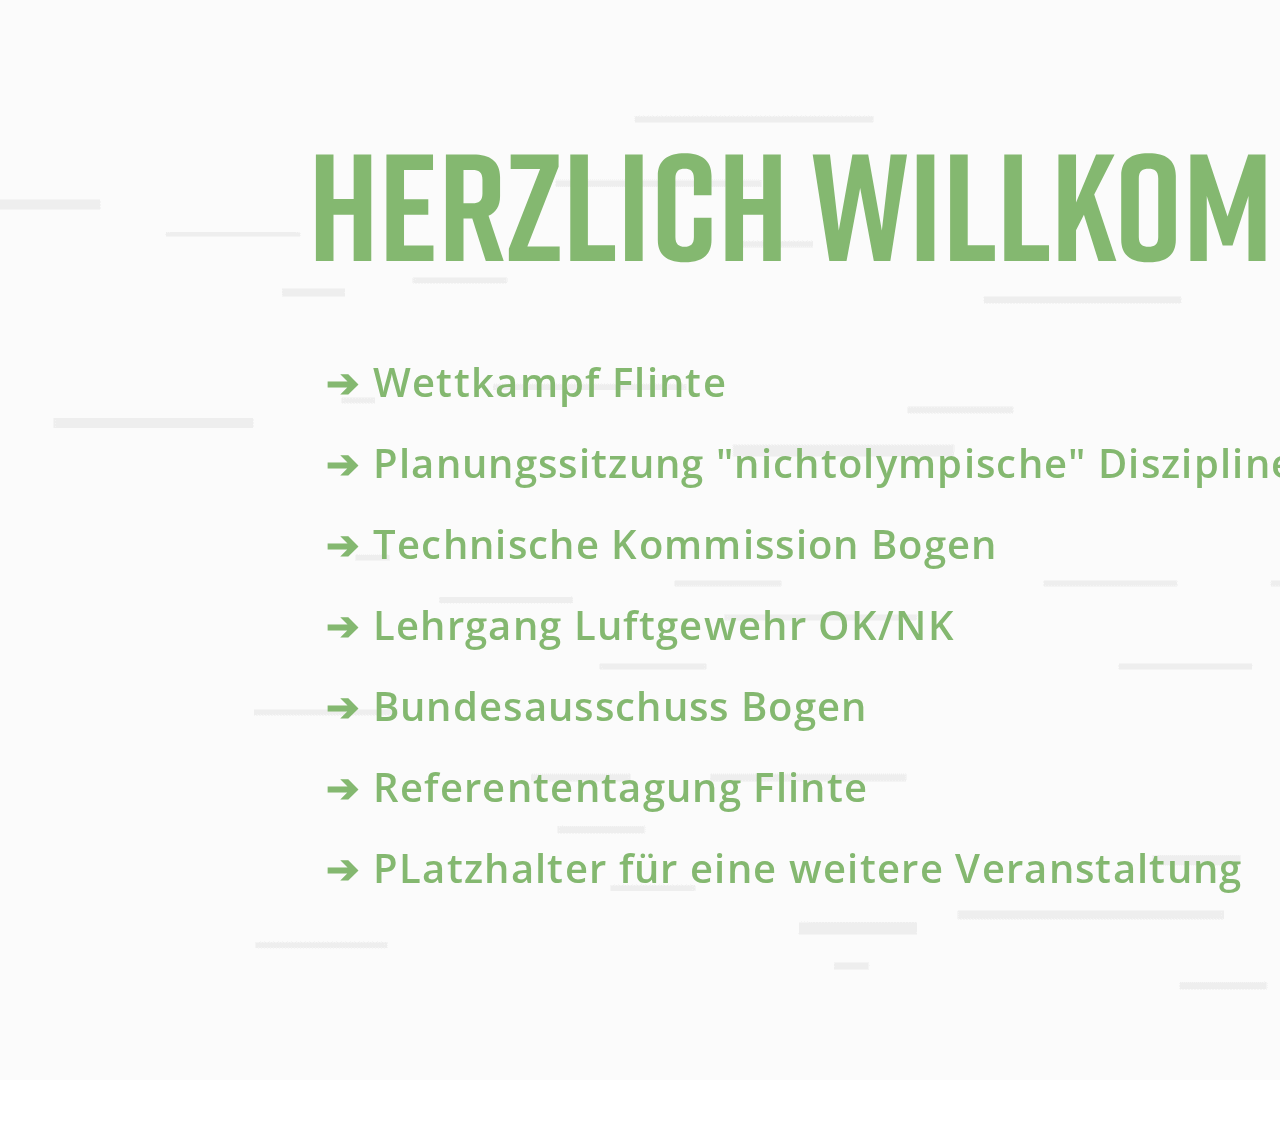
<file: DSB_Infoscreen_Altbau_Empfang (orig)/index.html>
<!doctype html>
<html>
<head>
<meta charset="utf-8">
<title>Herzlich Willkommen</title>
	<link href="css/style.css" rel="stylesheet" type="text/css">
	<link href="https://fonts.googleapis.com/css?family=Open+Sans&display=swap" rel="stylesheet">
    <meta http-equiv="refresh" content="16; URL=raumbelegung.html">
    <script type="text/javascript" src="js/jquery-1.4.1.min.js"></script>
    
<script>
$(document).ready(function() {
   $("body").css("display", "none");
   $("body").fadeIn(1000);
       $("a.transition").click(function(event){
         event.preventDefault();
         linkLocation = this.href;
         $("body").fadeOut(1000, redirectPage);
      });
      function redirectPage() {
         window.location = linkLocation;
      }
});
</script>
    
</head>

<body>
    

	
<div id="main">
	
	<div id="header">
	<img src="img/HerzlichWillkommen.svg" alt="" width="1200px"/>
	</div>
	
	<div id="logos">
		<img src="img/logos.svg" alt="" height="70px"/>
	</div>
	
		<div class= "citadelContent">
			<table id="buchungen">
				<tr>
				<td>
					<th class="contentBuchungen">&#10132; Wettkampf Flinte</th>
				
            
                </tr>
                
				<tr>
				<td>
					<th class="contentBuchungen">&#10132; Planungssitzung "nichtolympische" Disziplinen</th>
                </tr>
	
				<tr>
				<td>
					<th class="contentBuchungen">&#10132; Technische Kommission Bogen</th>
				
				
                </tr>

				<tr>
				<td>
					<th class="contentBuchungen">&#10132; Lehrgang Luftgewehr OK/NK</th>
				
				
                </tr>

				<tr>
				<td>
					<th class="contentBuchungen">&#10132; Bundesausschuss Bogen</th>
				
				
                </tr>

				<tr>
				<td>
					<th class="contentBuchungen">&#10132; Referententagung Flinte</th>
				
				
                </tr>

				<tr>
				<td>
					<th class="contentBuchungen">&#10132; PLatzhalter für eine weitere Veranstaltung</th>
				
				
                </tr>
			</table>
		</div>	
</div>
	



</body>
</html>
</file>
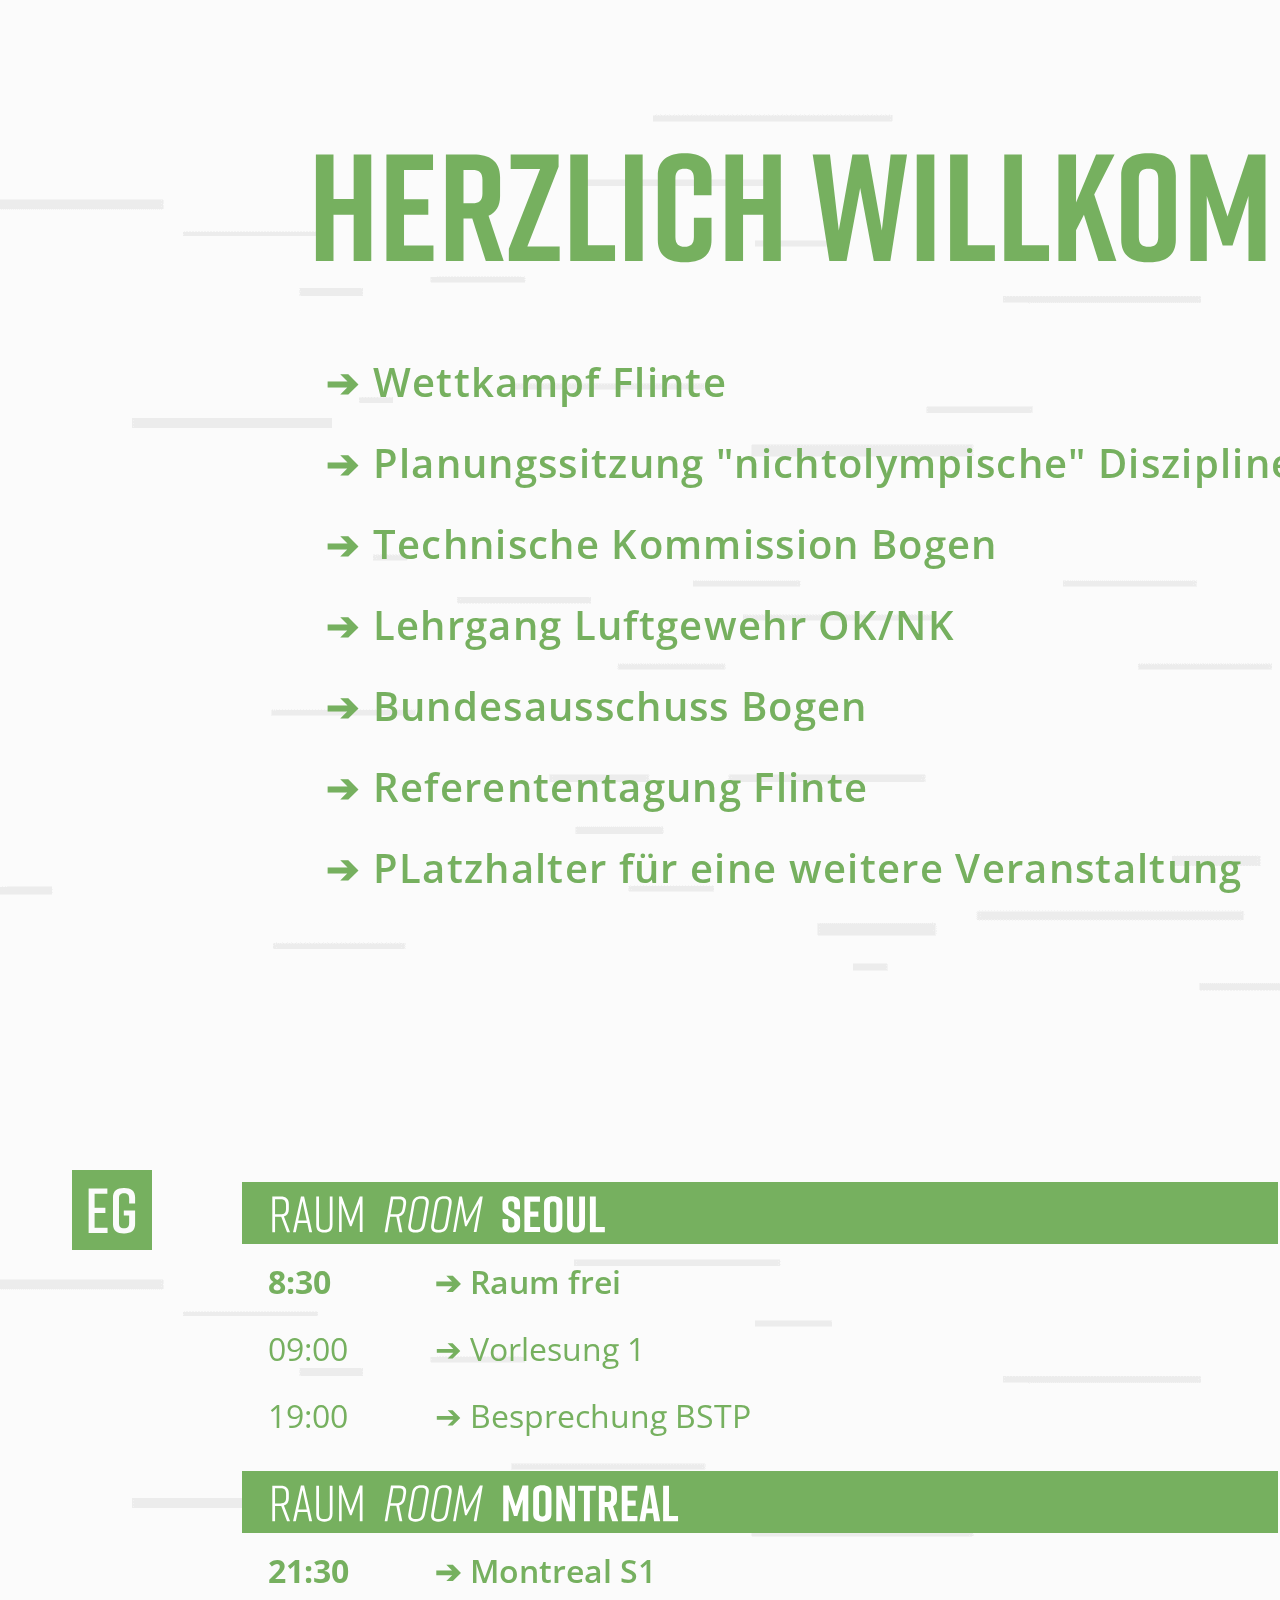
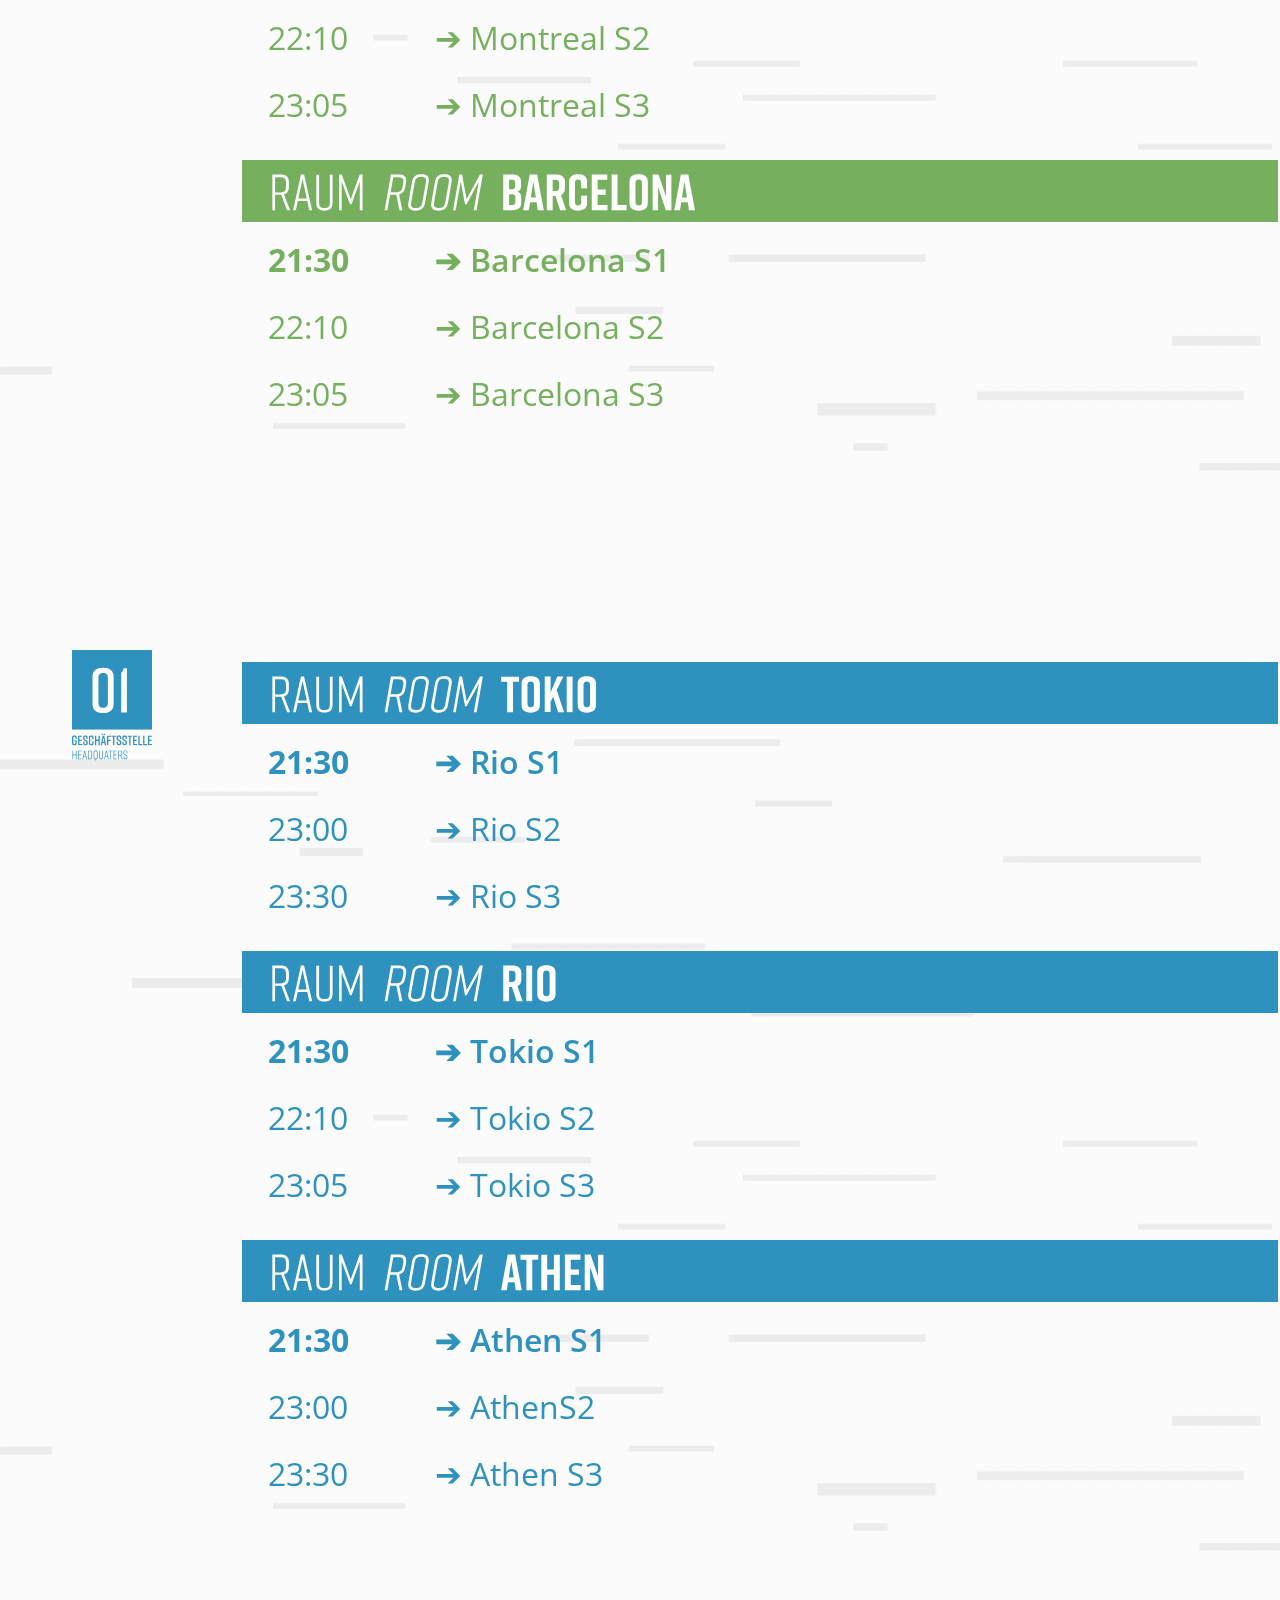
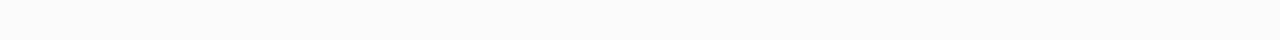
<file: DSB_Infoscreen_Altbau_Empfang/index.html>
<!doctype html>
<html>
<head>
<meta charset="utf-8">
<title>Herzlich Willkommen</title>
	<link href="css/style.css" rel="stylesheet" type="text/css">
	<link href="https://fonts.googleapis.com/css?family=Open+Sans&display=swap" rel="stylesheet">
	<script type="text/javascript" src="js/jquery-1.4.1.min.js"></script>
	<script src="js/papaparse.min.js"></script>
<script>
$(document).ready(function() {
	currPart=0; //keeps track of the current part of the page to be displayed
	//nice fade in
	$("body").css("display", "none");
	$("body").fadeIn(1000);
	var csvLocation = "/my_data.csv";
	var lastCsvData;

	//start cycling over the parts of the display every x ms
	scroller(10000); //10s for now

	async function scroller(ms) {
		while(true) {
			//updateTableEntry("14","1","19:00","Suffclub umme ecke");
			//updateTableEntry("11","2","22:17","Reiern auf'm Kneipenklo");
			//updateTableEntry("11","3","01:23","Ab in die Heia");
			Papa.parse(csvLocation, {download: true, header: true, dynamicTyping: true, skipEmptyLines: 'greedy',complete: function(results){dataParsed(results);}});
			await sleep(ms);
			scrollPage();
			await sleep(ms);
			scrollPage();
			await sleep(ms);
			scrollPage();
			console.log("updating now...")
			
		}
	}

	function fillEmpty(data) {
		for(i=0; i<data.length; i++) {
			if(data[i].rs_begin==null)
				data[i].rs_begin="00:00";
			if(data[i].rs_end==null)
				data[i].rs_end="23:59";
			if(data[i].rs_event==null)
				data[i].rs_event="Unbelegt"
			if(data[i].rs_group==null)
				data[i].rs_group="Unbelegt"
			if(data[i].rs_info==null)
				data[i].rs_info="Raum in diesem Zeitraum nicht belegt"
		}
		return data;
	}

	function update(data) {
		displayRoom(3,data);
		displayRoom(4,data);
		displayRoom(6,data);
		displayRoom(2,data);
		displayRoom(14,data);
		displayRoom(11,data);
	}

	function sleep(ms) {
		return new Promise(resolve => setTimeout(resolve, ms));
	}

	function scrollPage() {
		//console.log(currPart);
		currPart = (currPart + 1) % 3;
		//console.log(currPart);
		if(currPart == 0) {
			window.scrollTo(0,0);
			console.log(currPart);
		} else if(currPart == 1) {
			window.scrollTo(0,1080);
			console.log(currPart);
		} else {
			window.scrollTo(0,2160);
			console.log(currPart);
		}
	}

	function updateTableEntry(citadelID, entryNum, time, title) {
		//console.log("ID: "+citadelID+" Entrynum: "+entryNum);
		document.getElementById("R-" + citadelID +  "-"+entryNum+"-U").textContent = time;
		//console.log("R-" + citadelID +  "-"+entryNum);
		document.getElementById("R-" + citadelID +  "-"+entryNum).innerHTML = "&#10132; "+title;;
	}
	
	function dataParsed(results) { //parses csv data and eliminates already finished entrys
		lastCsvData = results.data;
		//console.log(lastCsvData);
		var d = new Date();
		var roomData=[];
		for(i=0; i<lastCsvData.length; i++) {
			var h = lastCsvData[i].rs_end.split(":")[0];
			var m = lastCsvData[i].rs_end.split(":")[1];
			//console.log(h+":"+m);
			//console.log(d.getHours()+":"+d.getMinutes());
			if(d.getHours()>h||(d.getHours()==h&&d.getMinutes()>m)) //lastCsvData[i].rs_roomnum!=room||
				continue;
			roomData.push(lastCsvData[i]);	
		}
		//console.log(roomData);
		roomData=fillEmpty(roomData);
		//console.log(roomData);
		update(roomData);
	}

	function getRoomData(citadelID, data) { //returns the three relevant entrys for the given room ID
		var out =[];
		for(i=0;i<data.length&&out.length<3;i++) {
			//console.log("ping 1 @ "+i);
			if(data[i].rs_roomnum==citadelID) {
				out.push(data[i]);
				//console.log("ping 2 @ "+i);
			}
			if(data[i].rs_roomnum==5&&(citadelID==3||citadelID==4)) {
				out.push(data[i]);
			}
		}
		return out;
	}

	function displayRoom(citadelID, data) { //modifys table entry for a room ID with fitting data
		//updateAnzeige01(data[0].rs_begin,data[0].rs_end, data[0].rs_event, data[0].rs_group, data[0].rs_info);
		roomData = getRoomData(citadelID, data);
		console.log("Raum: "+citadelID+" Einträge: "+roomData.length)
		if(roomData.length<=0)
			return;
		updateTableEntry(citadelID, 1, roomData[0].rs_begin, roomData[0].rs_event);
		if(roomData.length<=1)
			return;
		updateTableEntry(citadelID, 2, roomData[1].rs_begin, roomData[1].rs_event);
		if(roomData.length<=2)
			return;
		updateTableEntry(citadelID, 3, roomData[2].rs_begin, roomData[2].rs_event);
	}


});
</script>
    
</head>

<body>
    

<!-- Wilkommen Bildschirm --> 
<div id="main">
	<div id="header">
		<img src="img/HerzlichWillkommen.svg" alt="" width="1200px"/>
	</div>
	<div id="logos">
		<img src="img/logos.svg" alt="" height="70px"/>
	</div>
	<div class= "citadelContent">
		<table id="buchungen">
			<tr>
				<td>
				<th class="contentBuchungen" id="index-01">&#10132; Wettkampf Flinte</th>
			</tr>
			<tr>
				<td>
				<th class="contentBuchungen" id="index-02">&#10132; Planungssitzung "nichtolympische" Disziplinen</th>
				</tr>
			<tr>
				<td>
				<th class="contentBuchungen" id="index-03">&#10132; Technische Kommission Bogen</th>
			</tr>
			<tr>
				<td>
				<th class="contentBuchungen" id="index-04">&#10132; Lehrgang Luftgewehr OK/NK</th>
			</tr>
			<tr>
				<td>
				<th class="contentBuchungen" id="index-05">&#10132; Bundesausschuss Bogen</th>
			</tr>
			<tr>
				<td>
				<th class="contentBuchungen" id="index-06">&#10132; Referententagung Flinte</th>
			</tr>
			<tr>
				<td>
				<th class="contentBuchungen" id="index-07">&#10132; PLatzhalter für eine weitere Veranstaltung</th>				
			</tr>
		</table>
	</div>	
</div>


	
<!-- EG --> 
<div id="logos">
	<img src="img/logos.svg" alt="" height="70px"/>
</div>

<div id="main">
	<img class="etage" src="img/EG.svg" alt="" />
	<div class= "citadelContent_02">
		<table id="raumbelegung">
			<!-- Raum Seoul, ID 3 (5) -->
			<tr>
				<td class="name_EG" colspan="2"><img class="raumbezeichnung" src="img/RaumSeoul.svg" alt="" /></td>
			</tr>
			<tr>
				<th class="uhrzeit_EG" id="R-3-1-U"></th>
				<th class="veranstaltung_EG" id="R-3-1">&#10132; </th>
			</tr>
			<tr>
				<th class="uhrzeit_EG_B" id="R-3-2-U"></th>
				<th class="veranstaltung_EG_B" id="R-3-2">&#10132; </th>
			</tr>
			<tr>
				<th class="uhrzeit_EG_C" id="R-3-3-U"></th>
				<th class="veranstaltung_EG_C" id="R-3-3">&#10132; </th>
			</tr>
			<td class="blanco" colspan="2"></td>
			<!-- Raum Montreal, ID 4 (5) -->
			<tr>
				<td class="name_EG" colspan="2"><img class="raumbezeichnung" src="img/RaumMontreal.svg" alt="" /></td>
			</tr>
			<tr>
				<th class="uhrzeit_EG" id="R-4-1-U"></th>
				<th class="veranstaltung_EG" id="R-4-1">&#10132; </th>
			</tr>
			<tr>
				<th class="uhrzeit_EG_B" id="R-4-2-U"></th>
				<th class="veranstaltung_EG_B" id="R-4-2">&#10132; </th>
			</tr>
			<tr>
				<th class="uhrzeit_EG_C" id="R-4-3-U"></th>
				<th class="veranstaltung_EG_C" id="R-4-3">&#10132; </th>
			</tr>
        	        <td class="blanco" colspan="2"></td>
			<!-- Raum Barcelona, ID 6 -->
			<tr>		
				<td class="name_EG" colspan="2"><img class="raumbezeichnung" src="img/RaumBarcelona.svg" alt="" /></td>
			</tr>
			<tr>
				<th class="uhrzeit_EG" id="R-6-1-U"></th>
				<th class="veranstaltung_EG" id="R-6-1">&#10132; </th>
			</tr>
			<tr>
				<th class="uhrzeit_EG_B" id="R-6-2-U"></th>
				<th class="veranstaltung_EG_B" id="R-6-2">&#10132; </th>
			</tr>
			<tr>
				<th class="uhrzeit_EG_C" id="R-6-3-U"></th>
				<th class="veranstaltung_EG_C" id="R-6-3">&#10132; </th>
			</tr>
                	<td class="blanco" colspan="2"></td>
		</table>
	</div>	
</div>


<!-- OG --> 
<div id="logos">
	<img src="img/logos.svg" alt="" height="70px"/>
</div>
	
<div id="main">
	<img class="etage" src="img/01_Text.svg" alt="" />
	<div class= "citadelContent_02">
		<table id="raumbelegung">
			<!-- Raum Tokio, ID 2 -->
			<tr>
				<td class="name_OG" colspan="2"><img class="raumbezeichnung" src="img/RaumTokio.svg" alt="" /></td>
			</tr>
			<tr>
				<th class="uhrzeit_OG" id="R-2-1-U"></th>
				<th class="veranstaltung_OG" id="R-2-1">&#10132; </th>
			</tr>
			<tr>
				<th class="uhrzeit_OG_B" id="R-2-2-U"></th>
				<th class="veranstaltung_OG_B" id="R-2-2">&#10132; </th>
			</tr>
			<tr>
				<th class="uhrzeit_OG_C" id="R-2-3-U"></th>
				<th class="veranstaltung_OG_C" id="R-2-3">&#10132; </th>
			</tr>
			<td class="blanco" colspan="2"></td>
			<!-- Raum Rio, ID 14 -->
			<tr>
				<td class="name_OG" colspan="2"><img class="raumbezeichnung" src="img/RaumRio.svg" alt="" /></td>
			</tr>
			<tr>
				<th class="uhrzeit_OG" id="R-14-1-U"></th>
				<th class="veranstaltung_OG" id="R-14-1">&#10132; </th>
			</tr>
			<tr>
				<th class="uhrzeit_OG_B" id="R-14-2-U"></th>
				<th class="veranstaltung_OG_B" id="R-14-2">&#10132; </th>
			</tr>
			<tr>
				<th class="uhrzeit_OG_C" id="R-14-3-U"></th>
				<th class="veranstaltung_OG_C" id="R-14-3">&#10132; </th>
			</tr>
              		<td class="blanco" colspan="2"></td>
			<!-- Raum Athen, ID 11 -->
			<tr>
				<td class="name_OG" colspan="2"><img class="raumbezeichnung" src="img/RaumAthen.svg" alt="" /></td>
			</tr>
			<tr>
				<th class="uhrzeit_OG" id="R-11-1-U"></th>
				<th class="veranstaltung_OG" id="R-11-1">&#10132; </th>
			</tr>
			<tr>
				<th class="uhrzeit_OG_B" id="R-11-2-U"></th>
				<th class="veranstaltung_OG_B" id="R-11-2">&#10132; </th>
			</tr>
			<tr>
				<th class="uhrzeit_OG_C" id="R-11-3-U"></th>
				<th class="veranstaltung_OG_C" id="R-11-3">&#10132; </th>
			</tr>
               		<td class="blanco" colspan="2"></td>
		</table>
	</div>
</div>


	


</body>
</html>
</file>
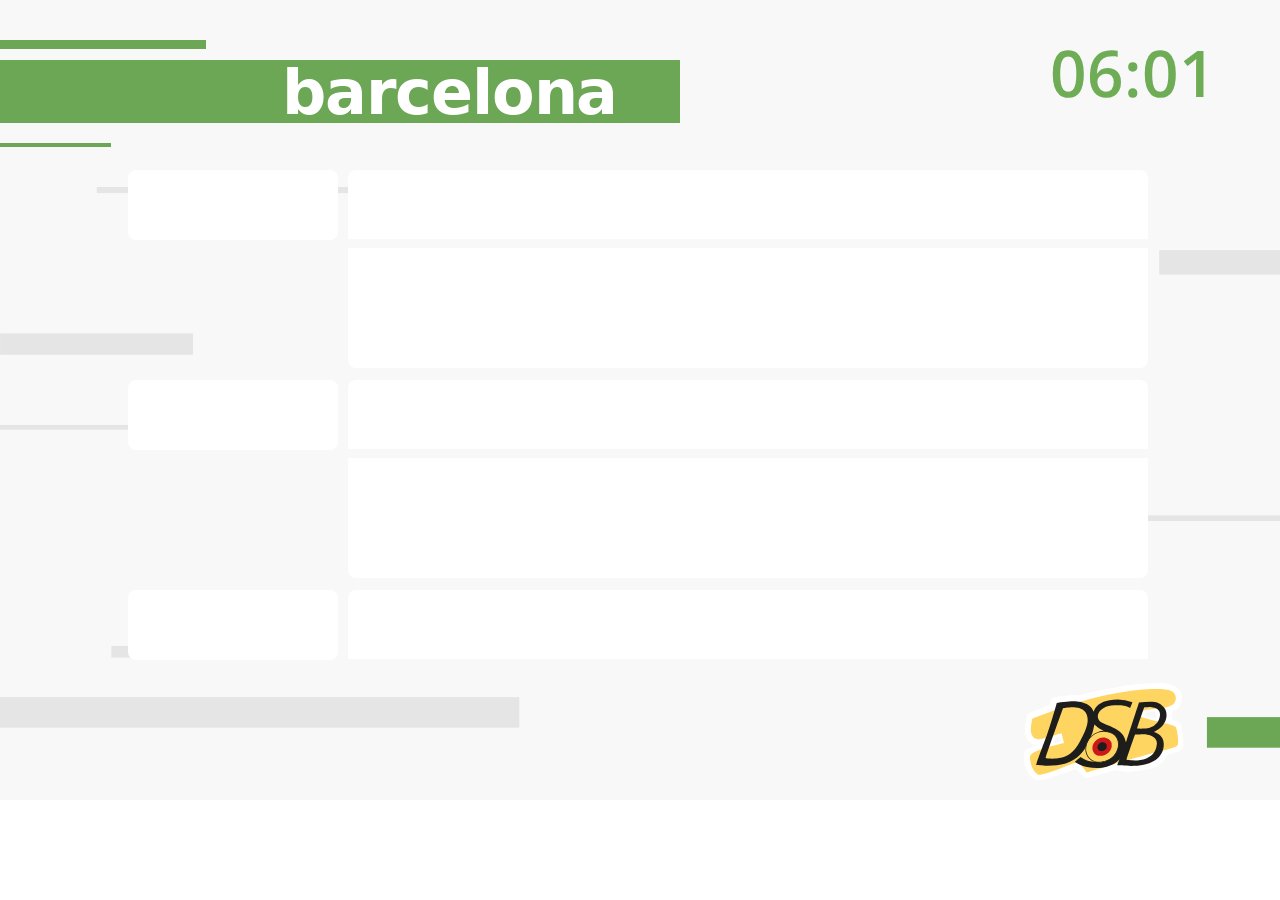
<file: raum-displays/index.html>
<!doctype html>
<html>
<head>
<meta charset="Windows-1252">
<title>Raumbelegungsanzeige</title>
	<link href="css/style.css" rel="stylesheet" type="text/css">
	<link href="https://fonts.googleapis.com/css?family=Open+Sans&display=swap" rel="stylesheet"> 
</head>
<body onload="JavaScript:timedRefresh(30000);">
	
	<img class="linien" src="img/linien.svg" alt="" widht="1280px" height="800px"/>
	<img class="linien" src="img/raumbezeichnung1.png" alt="" />
	<!-- <img class="platzhalter" src="img/uhr.svg" alt="" widht="130px" height="130px"/> --> 
	<p class="platzhalter" id="clock">ERROR</p>
		
<div id="main">
	<div id="veranstaltungen">
	  	<div id="anzeige01">
			<h1 class="uhrzeit01" id="uhrzeit01"></h1>
		  	<div class="titel01" id="titel01">
		  		<h2></h2>
  			</div>
	 		<div class="infotext01" id="infotext01">
				<p><b></b></p>
			</div>
		</div>
		
		<div id="anzeige02">
			<h1 class="uhrzeit02" id="uhrzeit02"></h1>
		  	<div class="titel02" id="titel02">
	  			<h2></h2>
  			</div>
			<div class="infotext02" id="infotext02">
			 	<p><b></b></p>
			</div>
		</div>

		<div id="anzeige03">
			<h1 class="uhrzeit03" id="uhrzeit03"></h1>
		  	<div class="titel03" id="titel03">
	  			<h2></h2>
  			</div>
		</div>	
	</div>
</div>

<script>function timedRefresh(timeoutPeriod) {setTimeout("location.reload(true);",timeoutPeriod);}</script>
<script src="papaparse.min.js" charset="Windows-1252"></script>
<script src="content-manager.js" type="text/javascript" charset="Windows-1252"></script>

</body>
</html>
</file>
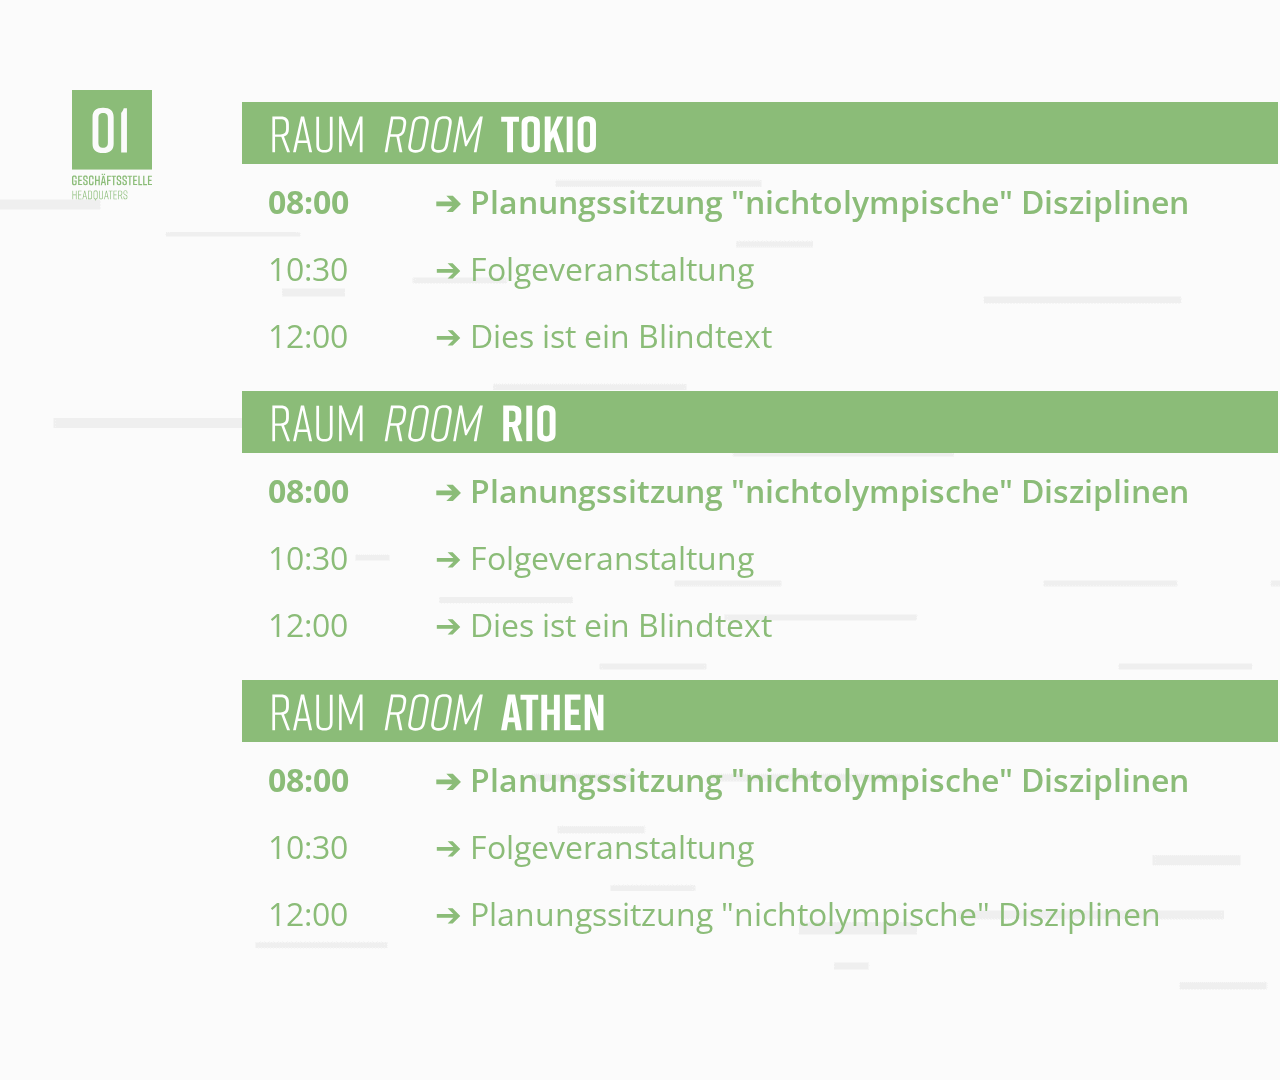
<file: DSB_Infoscreen_Altbau_Empfang (orig)/raumbelegung.html>
<!doctype html>
<html>
<head>
<meta charset="utf-8">
<title>Raumbelegung_02</title>
	<link href="css/style.css" rel="stylesheet" type="text/css">
	<link href="https://fonts.googleapis.com/css?family=Open+Sans&display=swap" rel="stylesheet">
    <link href="https://fonts.googleapis.com/css2?family=Open+Sans:wght@700&display=swap" rel="stylesheet">
    <meta http-equiv="refresh" content="16; URL=raumbelegung_02.html">
        <script type="text/javascript" src="js/jquery-1.4.1.min.js"></script>
    
<script>
$(document).ready(function() {
   $("body").css("display", "none");
   $("body").fadeIn(1000);
       $("a.transition").click(function(event){
         event.preventDefault();
         linkLocation = this.href;
         $("body").fadeOut(1000, redirectPage);
      });
      function redirectPage() {
         window.location = linkLocation;
      }
});
</script>
</head>

<body>
    
    <div id="logos">
		<img src="img/logos.svg" alt="" height="70px"/>
	</div>
	
<div id="main">
	
	<img class="etage" src="img/01_Text.svg" alt="" />
	
	
	
		<div class= "citadelContent_02">
			<table id="raumbelegung">
				
<!-- Raum Tokio -->
				<tr>
					<td class="name_OG" colspan="2"><img class="raumbezeichnung" src="img/RaumTokio.svg" alt="" /></td>
				</tr>
					<tr>
						<th class="uhrzeit_OG">08:00</th>
						<th class="veranstaltung_OG">&#10132; Planungssitzung "nichtolympische" Disziplinen</th>
					</tr>
					<tr>
						<th class="uhrzeit_OG_B">10:30</th>
						<th class="veranstaltung_OG_B">&#10132; Folgeveranstaltung</th>
					</tr>
					<tr>
						<th class="uhrzeit_OG_C">12:00</th>
						<th class="veranstaltung_OG_C">&#10132; Dies ist ein Blindtext</th>
					</tr>
                <td class="blanco" colspan="2"></td>
				
				
<!-- Raum Rio -->
				<tr>
				    <td class="name_OG" colspan="2"><img class="raumbezeichnung" src="img/RaumRio.svg" alt="" /></td>
				</tr>

					<tr>
						<th class="uhrzeit_OG">08:00</th>
						<th class="veranstaltung_OG">&#10132; Planungssitzung "nichtolympische" Disziplinen</th>
					</tr>
					<tr>
						<th class="uhrzeit_OG_B">10:30</th>
						<th class="veranstaltung_OG_B">&#10132; Folgeveranstaltung</th>
					</tr>
					<tr>
						<th class="uhrzeit_OG_C">12:00</th>
						<th class="veranstaltung_OG_C">&#10132; Dies ist ein Blindtext</th>
					</tr>
                <td class="blanco" colspan="2"></td>


				
				
<!-- Raum Athen -->
				<tr>
					
					<td class="name_OG" colspan="2"><img class="raumbezeichnung" src="img/RaumAthen.svg" alt="" /></td>
				</tr>

					<tr>
						<th class="uhrzeit_OG">08:00</th>
						<th class="veranstaltung_OG">&#10132; Planungssitzung "nichtolympische" Disziplinen</th>
					</tr>
					<tr>
						<th class="uhrzeit_OG_B">10:30</th>
						<th class="veranstaltung_OG_B">&#10132; Folgeveranstaltung</th>
					</tr>
					<tr>
						<th class="uhrzeit_OG_C">12:00</th>
						<th class="veranstaltung_OG_C">&#10132; Planungssitzung "nichtolympische" Disziplinen</th>
					</tr>
                <td class="blanco" colspan="2"></td>

			
			</table>
		</div>	
</div>



</body>
</html>
</file>
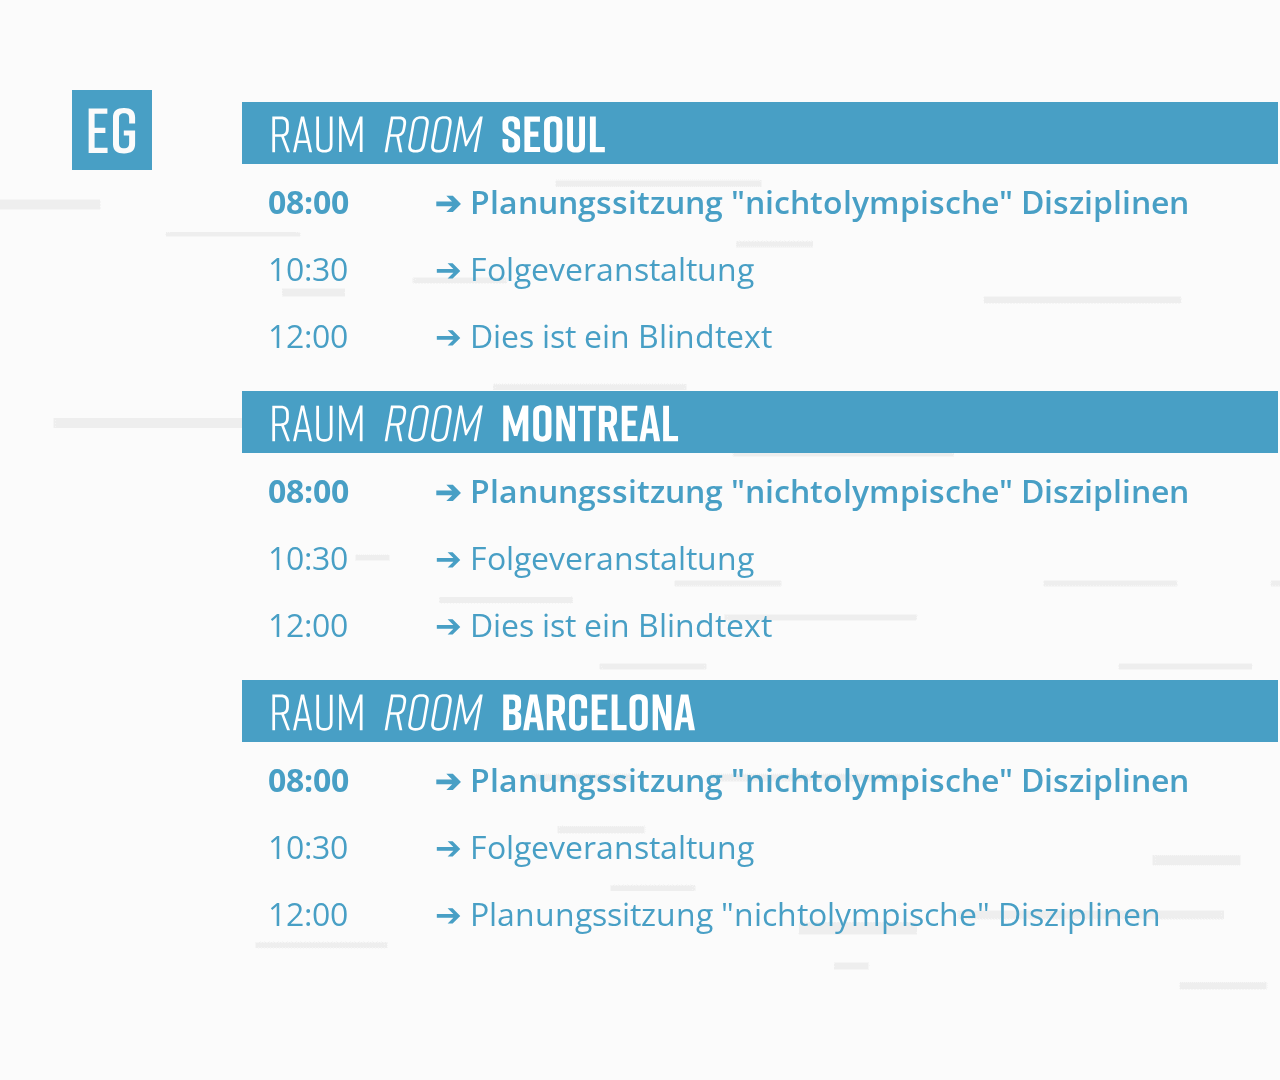
<file: DSB_Infoscreen_Altbau_Empfang (orig)/raumbelegung_02.html>
<!doctype html>
<html>
<head>
<meta charset="utf-8">
<title>Raumbelegung</title>
	<link href="css/style.css" rel="stylesheet" type="text/css">
	<link href="https://fonts.googleapis.com/css?family=Open+Sans&display=swap" rel="stylesheet">
    <link href="https://fonts.googleapis.com/css2?family=Open+Sans:wght@700&display=swap" rel="stylesheet">
    <meta http-equiv="refresh" content="16; URL=index.html">
        <script type="text/javascript" src="js/jquery-1.4.1.min.js"></script>
    
<script>
$(document).ready(function() {
   $("body").css("display", "none");
   $("body").fadeIn(1000);
       $("a.transition").click(function(event){
         event.preventDefault();
         linkLocation = this.href;
         $("body").fadeOut(1000, redirectPage);
      });
      function redirectPage() {
         window.location = linkLocation;
      }
});
</script>
</head>

<body>
    
    <div id="logos">
		<img src="img/logos.svg" alt="" height="70px"/>
	</div>
	
<div id="main">
	
	    <img class="etage" src="img/EG.svg" alt="" />
	
	
	
		<div class= "citadelContent_02">
			<table id="raumbelegung">
				
<!-- Raum Seoul -->
				<tr>
					<td class="name_EG" colspan="2"><img class="raumbezeichnung" src="img/RaumSeoul.svg" alt="" /></td>
				</tr>
					<tr>
						<th class="uhrzeit_EG">08:00</th>
						<th class="veranstaltung_EG">&#10132; Planungssitzung "nichtolympische" Disziplinen</th>
					</tr>
					<tr>
						<th class="uhrzeit_EG_B">10:30</th>
						<th class="veranstaltung_EG_B">&#10132; Folgeveranstaltung</th>
					</tr>
					<tr>
						<th class="uhrzeit_EG_C">12:00</th>
						<th class="veranstaltung_EG_C">&#10132; Dies ist ein Blindtext</th>
					</tr>
                <td class="blanco" colspan="2"></td>
				
				
<!-- Raum Montreal -->
				<tr>
				    <td class="name_EG" colspan="2"><img class="raumbezeichnung" src="img/RaumMontreal.svg" alt="" /></td>
				</tr>

					<tr>
						<th class="uhrzeit_EG">08:00</th>
						<th class="veranstaltung_EG">&#10132; Planungssitzung "nichtolympische" Disziplinen</th>
					</tr>
					<tr>
						<th class="uhrzeit_EG_B">10:30</th>
						<th class="veranstaltung_EG_B">&#10132; Folgeveranstaltung</th>
					</tr>
					<tr>
						<th class="uhrzeit_EG_C">12:00</th>
						<th class="veranstaltung_EG_C">&#10132; Dies ist ein Blindtext</th>
					</tr>
                <td class="blanco" colspan="2"></td>


				
				
<!-- Raum Barcelona -->
				<tr>
					
					<td class="name_EG" colspan="2"><img class="raumbezeichnung" src="img/RaumBarcelona.svg" alt="" /></td>
				</tr>

					<tr>
						<th class="uhrzeit_EG">08:00</th>
						<th class="veranstaltung_EG">&#10132; Planungssitzung "nichtolympische" Disziplinen</th>
					</tr>
					<tr>
						<th class="uhrzeit_EG_B">10:30</th>
						<th class="veranstaltung_EG_B">&#10132; Folgeveranstaltung</th>
					</tr>
					<tr>
						<th class="uhrzeit_EG_C">12:00</th>
						<th class="veranstaltung_EG_C">&#10132; Planungssitzung "nichtolympische" Disziplinen</th>
					</tr>
                <td class="blanco" colspan="2"></td>

			
			</table>
		</div>	
</div>



</body>
</html>
</file>
<file: DSB_Infoscreen_Altbau_Empfang (orig)/css/style.css>
@charset "utf-8";
/* CSS Document */

body {
	margin: 0 0 0 0;
	font-family: 'Open Sans', sans-serif;
    width: 1920px;
	}

/* Übergreifender Content */

#main {
	width: 1920px;
	height: 1080px;
    background-image: url(../img/Hintergrund_DSB_Screens_1920x1080.gif);
    background-repeat: no-repeat;
	background-position: top left;
}

/* Überblendung */



#logos {
    z-index: 10;
	position: absolute;
	margin: 980px 0 0 1500px;
}

img {
	position: absolute;
}

/* Ende Übergreifender Content */





/* Start Startscreen Herzlich Willkommen */

#header {
	position: absolute;
	margin: 140px 0 0 300px;	
}

.citadelContent {
	position: absolute;
	width: 1400px;
	height: 800px;
	margin: 340px 0 0 280px;	
}

th.contentBuchungen {
	padding: 12px 0 12px 40px;
    font-size: 30pt;
	font-weight: 600;
    letter-spacing: 1pt;
	color: #6eac56;
	text-align: left;
}


/* Ende Startscreen */








/* Start Raumbelegung */

.citadelContent_02 {
	position: absolute;
	width: auto;
	height: auto;
	margin: 100px 0 0 240px;
}

img.etage {
    position: absolute;
    width: 80px;
    margin: 90px 0 0 72px;
}

/* Start EG */

th.uhrzeit_EG {
	font-size: 24pt;
	font-weight: 700;
	margin: 0 0 0 0;
	padding: 5px 0 0 26px;
    color: #238CBA;
    text-align: left;
}

th.uhrzeit_EG_B {
	font-size: 24pt;
	font-weight: 400;
	margin: 0 0 0 0;
	padding: 5px 45px 0 26px;
    color: #238CBA;
    text-align: left;
}

th.uhrzeit_EG_C {
	font-size: 24pt;
	font-weight: 400;
	margin: 0 0 0 0;
	padding: 5px 45px 0 26px;
    color: #238CBA;
    text-align: left;
}

th.veranstaltung_EG {
	padding: 5px 0 0 40px;
	width: 1200px;
	height: 60px;
	font-size: 24pt;
	font-weight: 600;
	color: #238CBA;
	text-align: left;
}

th.veranstaltung_EG_B {
	padding: 5px 0 0 40px;
	width: 1200px;
	height: 60px;
	font-size: 24pt;
	font-weight: 400;
	color: #238CBA;
	text-align: left;
}

th.veranstaltung_EG_C {
	padding: 5px 0 0 40px;
	width: 1200px;
	height: 60px;
	font-size: 24pt;
	font-weight: 400;
	color: #238CBA;
	text-align: left;
}

td.name_EG {
	width: auto;
	height: 60px;
	background-color: #238CBA;
}

/* Start OG */

th.uhrzeit_OG {
	font-size: 24pt;
	font-weight: 700;
	margin: 0 0 0 0;
	padding: 5px 0 0 26px;
    color: #6eac56;
    text-align: left;
}

th.uhrzeit_OG_B {
	font-size: 24pt;
	font-weight: 400;
	margin: 0 0 0 0;
	padding: 5px 45px 0 26px;
    color: #6eac56;
    text-align: left;
}

th.uhrzeit_OG_C {
	font-size: 24pt;
	font-weight: 400;
	margin: 0 0 0 0;
	padding: 5px 45px 0 26px;
    color: #6eac56;
    text-align: left;
}

th.veranstaltung_OG {
	padding: 5px 0 0 40px;
	width: 1200px;
	height: 60px;
	font-size: 24pt;
	font-weight: 600;
	color: #6eac56;
	text-align: left;
}

th.veranstaltung_OG_B {
	padding: 5px 0 0 40px;
	width: 1200px;
	height: 60px;
	font-size: 24pt;
	font-weight: 400;
	color: #6eac56;
	text-align: left;
}

th.veranstaltung_OG_C {
	padding: 5px 0 0 40px;
	width: 1200px;
	height: 60px;
	font-size: 24pt;
	font-weight: 400;
	color: #6eac56;
	text-align: left;
}

td.name_OG {
	width: auto;
	background-color: #6eac56;
}

/* Übergreifend */

img.raumbezeichnung {
	position: absolute;
	padding: 0 0 0 26px;
	width: auto;
    height: 60px;
	margin: -24px 0 0 0;
}

td.name {
	width: auto;

	background-color: #238CBA;
}

td.name_OG {
	width: auto;
	height: 60px;
	background-color: #6eac56;
}

td.blanco {
	width: auto;
	height: 20px;
}

h1 {
	font-size: 22pt;
	font-weight: 600;
	color: #238CBA;
	
}

h2 {
	font-size: 30pt;
	font-weight: 600;
	color: #238CBA;
	margin: 8px 0 0 0;
}

p {
	
}

/* Ende Raumbelegung */







h1 {
	font-size: 34pt;
	font-weight: 600;
	color: #238CBA;
	
}

h2 {
	font-size: 30pt;
	font-weight: 600;
	color: #238CBA;
	margin: 8px 0 0 0;
}

p {
	line-height: 1.4;
	font-weight: 400;
	font-size: 16pt;
	margin: 0 0 0 0;
	color: #646363;
}


#veranstaltung01 {
	width: 900px;
	height: 400px;
	position: absolute;
	margin-left: 150px;
	margin-top: 170px;
	
}

#anzeige {
	width: 160px;
	height: 70px;
	position: fixed;
	margin-left: auto;
	margin-top: 0 0 0 0;
	border-radius: 8px;
	background-color: #ffffff;
}

#anzeige02 {
	width: 160px;
	height: 70px;
	position: fixed;
	margin-left: auto;
	margin-top: 200px;
	border-radius: 8px;
	background-color: #ffffff;	
}

#anzeige03 {
	width: 160px;
	height: 70px;
	position: fixed;
	margin-left: auto;
	margin-top: 400px;
	border-radius: 8px;
	background-color: #ffffff;	
}



.box01 {
	float: left;
	padding: 0px 25px 8px 25px;
	background-color: #FFFFFF;
	margin-left: 180px;
	margin-top: 0;
	width: 750px;
	border-radius: 8px 8px 0px 0px;
}

.infotext {
	padding: 10px 25px 10px 25px;
	background-color: #FFFFFF;
	margin-left: 180px;
	margin-top: 78px;
	width: 750px;
	height: 86px;
	border-radius: 0px 0px 8px 8px;
}

.box02 {
	float: left;
	padding: 0px 25px 8px 25px;
	background-color: #FFFFFF;
	margin-left: 180px;
	margin-top: 0;
	width: 750px;
	border-radius: 5px;
}
</file>
<file: DSB_Infoscreen_Altbau_Empfang/css/style.css>
@charset "utf-8";
/* CSS Document */

body {
	margin: 0 0 0 0;
	font-family: 'Open Sans', sans-serif;
    width: 1920px;
	}

/* Übergreifender Content */

#main {
	width: 1920px;
	height: 1080px;
    background-image: url(../img/Hintergrund_DSB_Screens_1920x1080.gif);
    background-repeat: no-repeat;
	background-position: top left;
}

#main2 {
	width: 1920px;
	height: 1080px;
    background-image: url(../img/Hintergrund_DSB_Screens_1920x1080.gif);
    background-repeat: no-repeat;
	background-position: top left;
}

/* Überblendung */



#logos {
    z-index: 10;
	position: absolute;
	margin: 980px 0 0 1500px;
}

img {
	position: absolute;
}

/* Ende Übergreifender Content */





/* Start Startscreen Herzlich Willkommen */

#header {
	position: absolute;
	margin: 140px 0 0 300px;	
}

.citadelContent {
	position: absolute;
	width: 1400px;
	height: 800px;
	margin: 340px 0 0 280px;	
}

th.contentBuchungen {
	padding: 12px 0 12px 40px;
    font-size: 30pt;
	font-weight: 600;
    letter-spacing: 1pt;
	color: #6eac56;
	text-align: left;
}


/* Ende Startscreen */








/* Start Raumbelegung */

.citadelContent_02 {
	position: absolute;
	width: auto;
	height: auto;
	margin: 100px 0 0 240px;
}

img.etage {
    position: absolute;
    width: 80px;
    margin: 90px 0 0 72px;
}

/* Start EG */

th.uhrzeit_EG {
	font-size: 24pt;
	font-weight: 700;
	margin: 0 0 0 0;
	padding: 5px 0 0 26px;
    color: #6eac56;
    text-align: left;
}

th.uhrzeit_EG_B {
	font-size: 24pt;
	font-weight: 400;
	margin: 0 0 0 0;
	padding: 5px 45px 0 26px;
    color: #6eac56;
    text-align: left;
}

th.uhrzeit_EG_C {
	font-size: 24pt;
	font-weight: 400;
	margin: 0 0 0 0;
	padding: 5px 45px 0 26px;
    color: #6eac56;
    text-align: left;
}

th.veranstaltung_EG {
	padding: 5px 0 0 40px;
	width: 1200px;
	height: 60px;
	font-size: 24pt;
	font-weight: 600;
	color: #6eac56;
	text-align: left;
}

th.veranstaltung_EG_B {
	padding: 5px 0 0 40px;
	width: 1200px;
	height: 60px;
	font-size: 24pt;
	font-weight: 400;
	color: #6eac56;
	text-align: left;
}

th.veranstaltung_EG_C {
	padding: 5px 0 0 40px;
	width: 1200px;
	height: 60px;
	font-size: 24pt;
	font-weight: 400;
	color: #6eac56;
	text-align: left;
}

td.name_EG {
	width: auto;
	height: 60px;
	background-color: #6eac56;
}

/* Start OG */

th.uhrzeit_OG {
	font-size: 24pt;
	font-weight: 700;
	margin: 0 0 0 0;
	padding: 5px 0 0 26px;
    color: #238CBA;
    text-align: left;
}

th.uhrzeit_OG_B {
	font-size: 24pt;
	font-weight: 400;
	margin: 0 0 0 0;
	padding: 5px 45px 0 26px;
    color: #238CBA;
    text-align: left;
}

th.uhrzeit_OG_C {
	font-size: 24pt;
	font-weight: 400;
	margin: 0 0 0 0;
	padding: 5px 45px 0 26px;
    color: #238CBA;
    text-align: left;
}

th.veranstaltung_OG {
	padding: 5px 0 0 40px;
	width: 1200px;
	height: 60px;
	font-size: 24pt;
	font-weight: 600;
	color: #238CBA;
	text-align: left;
}

th.veranstaltung_OG_B {
	padding: 5px 0 0 40px;
	width: 1200px;
	height: 60px;
	font-size: 24pt;
	font-weight: 400;
	color: #238CBA;
	text-align: left;
}

th.veranstaltung_OG_C {
	padding: 5px 0 0 40px;
	width: 1200px;
	height: 60px;
	font-size: 24pt;
	font-weight: 400;
	color: #238CBA;
	text-align: left;
}

td.name_OG {
	width: auto;
	background-color: #238CBA;
}

/* Übergreifend */

img.raumbezeichnung {
	position: absolute;
	padding: 0 0 0 26px;
	width: auto;
    height: 60px;
	margin: -24px 0 0 0;
}

td.name {
	width: auto;

	background-color: #6eac56;
}

td.name_OG {
	width: auto;
	height: 60px;
	background-color: #238CBA;
}

td.blanco {
	width: auto;
	height: 20px;
}

h1 {
	font-size: 22pt;
	font-weight: 600;
	color: #6eac56;
	
}

h2 {
	font-size: 30pt;
	font-weight: 600;
	color: #6eac56;
	margin: 8px 0 0 0;
}

p {
	
}

/* Ende Raumbelegung */







h1 {
	font-size: 34pt;
	font-weight: 600;
	color: #6eac56;
	
}

h2 {
	font-size: 30pt;
	font-weight: 600;
	color: #6eac56;
	margin: 8px 0 0 0;
}

p {
	line-height: 1.4;
	font-weight: 400;
	font-size: 16pt;
	margin: 0 0 0 0;
	color: #646363;
}


#veranstaltung01 {
	width: 900px;
	height: 400px;
	position: absolute;
	margin-left: 150px;
	margin-top: 170px;
	
}

#anzeige {
	width: 160px;
	height: 70px;
	position: fixed;
	margin-left: auto;
	margin-top: 0 0 0 0;
	border-radius: 8px;
	background-color: #ffffff;
}

#anzeige02 {
	width: 160px;
	height: 70px;
	position: fixed;
	margin-left: auto;
	margin-top: 200px;
	border-radius: 8px;
	background-color: #ffffff;	
}

#anzeige03 {
	width: 160px;
	height: 70px;
	position: fixed;
	margin-left: auto;
	margin-top: 400px;
	border-radius: 8px;
	background-color: #ffffff;	
}



.box01 {
	float: left;
	padding: 0px 25px 8px 25px;
	background-color: #FFFFFF;
	margin-left: 180px;
	margin-top: 0;
	width: 750px;
	border-radius: 8px 8px 0px 0px;
}

.infotext {
	padding: 10px 25px 10px 25px;
	background-color: #FFFFFF;
	margin-left: 180px;
	margin-top: 78px;
	width: 750px;
	height: 86px;
	border-radius: 0px 0px 8px 8px;
}

.box02 {
	float: left;
	padding: 0px 25px 8px 25px;
	background-color: #FFFFFF;
	margin-left: 180px;
	margin-top: 0;
	width: 750px;
	border-radius: 5px;
}
</file>
<file: raum-displays/css/style.css>
@charset "utf-8";
/* CSS Document */

body {
	margin: 0 0 0 0;
	font-family: 'Open Sans', sans-serif; 
}

#main {
	width: 1280px;
	height: 800px;
    background-image: url(../img/background.svg);
    background-repeat: no-repeat;
	background-position: top left;
}

.platzhalter {
	position: fixed;
	z-index: 10;
	margin-left: 1050px;
	margin-top: 28px;
	font-size: 48pt;
	font-weight: 600;
	color: #6eac56;
}

h1 {
	font-size: 24pt;
	font-weight: 600;
	color: #6eac56;
	
}

h2 {
	font-size: 24pt;
	font-weight: 600;
	color: #6eac56;
	margin: 8px 0 0 0;
	
}

p {
	line-height: 1.4;
	font-weight: 400;
	font-size: 16pt;
	margin: 0 0 0 0;
	color: #646363;
}

#veranstaltungen {
	width: 1100px;
	height: 400px;
	position: absolute;
	margin-left: 128px;
	margin-top: 170px;
}

#anzeige01{
	width: 210px;
	height: 70px;
	position: fixed;
	margin-left: auto;
	margin-top: 0 0 0 0;
	border-radius: 8px;
	background-color: #ffffff;
	padding-top: 0;
}

#anzeige02 {
	width: 210px;
	height: 70px;
	position: fixed;
	margin-left: auto;
	margin-top: 210px;
	border-radius: 8px;
	background-color: #ffffff;	
}

#anzeige03 {
	width: 210px;
	height: 70px;
	position: fixed;
	margin-left: auto;
	margin-top: 420px;
	border-radius: 8px;
	background-color: #ffffff;	
}

.uhrzeit01 {
	z-index: 10;
	position: absolute;
	margin: 0 0 0 0;
	padding: 12px 0 0 18px;
}
.uhrzeit02 {
	z-index: 10;
	position: absolute;
	margin: 0 0 0 0;
	padding: 12px 0 0 18px;
}
.uhrzeit03 {
	z-index: 10;
	position: absolute;
	margin: 0 0 0 0;
	padding: 12px 0 0 18px;
}

.titel01 {
	position: fixed;
	float: left;
	padding: 4px 25px 0px 25px;
	background-color: #FFFFFF;
	margin-left: 220px;
	margin-top: 0;
	width: 750px;
	height: 65px;
	border-radius: 8px 8px 0px 0px;
}

.titel02 {
	position: fixed;
	float: left;
	padding: 4px 25px 0px 25px;
	background-color: #FFFFFF;
	margin-left: 220px;
	margin-top: 0;
	width: 750px;
	height: 65px;
	border-radius: 8px 8px 0px 0px;
}

.titel03 {
	position: fixed;
	float: left;
	padding: 4px 25px 0px 25px;
	background-color: #FFFFFF;
	margin-left: 220px;
	margin-top: 0;
	width: 750px;
	height: 65px;
	border-radius: 8px 8px 0px 0px;
}

.infotext01 {
	position: fixed;
	padding: 10px 25px 0px 25px;
	background-color: #FFFFFF;
	margin-left: 220px;
	margin-top: 78px;
	width: 750px;
	height: 110px;
	border-radius: 0px 0px 8px 8px;
}

.infotext02 {
	position: fixed;
	padding: 10px 25px 0px 25px;
	background-color: #FFFFFF;
	margin-left: 220px;
	margin-top: 78px;
	width: 750px;
	height: 110px;
	border-radius: 0px 0px 8px 8px;
}

.infotext03 {
	position: fixed;
	padding: 10px 25px 0px 25px;
	background-color: #FFFFFF;
	margin-left: 220px;
	margin-top: 78px;
	width: 750px;
	height: 110px;
	border-radius: 0px 0px 8px 8px;
}

.linien {
	position: absolute;
}
</file>
